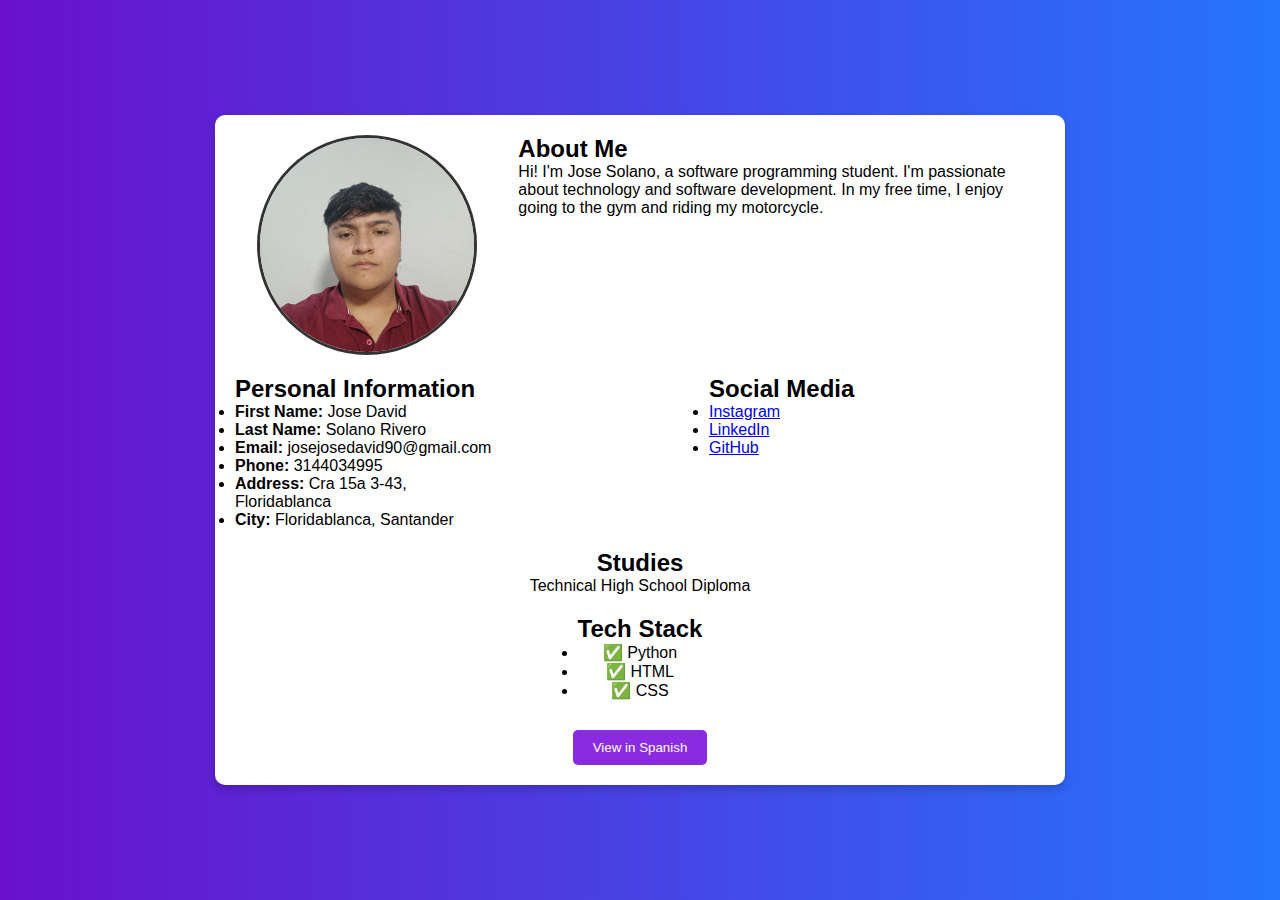
<file: Html/englishindex.html>
<!DOCTYPE html>
<html lang="en">
<head>
    <meta charset="UTF-8">
    <meta name="viewport" content="width=device-width, initial-scale=1.0">
    <title>Portfolio - Jose Solano</title>
    <link rel="stylesheet" href="/Css/style.css">
</head>
<body>

    <div class="container">
        <!-- Profile Image -->
        <div class="profile">
            <img src="/Fotos/Imagen de WhatsApp 2025-03-18 a las 15.31.19_3d14cb94.jpg" alt="Profile Picture">
        </div>

        <!-- Personal Description -->
        <div class="about">
            <h2>About Me</h2>
            <p>Hi! I'm Jose Solano, a software programming student. I'm passionate about technology and software development. In my free time, I enjoy going to the gym and riding my motorcycle.</p>
        </div>

        <!-- Personal Information -->
        <div class="personal-info">
            <h2>Personal Information</h2>
            <ul>
                <li><strong>First Name:</strong> Jose David</li>
                <li><strong>Last Name:</strong> Solano Rivero</li>
                <li><strong>Email:</strong> josejosedavid90@gmail.com</li>
                <li><strong>Phone:</strong> 3144034995</li>
                <li><strong>Address:</strong> Cra 15a 3-43, Floridablanca</li>
                <li><strong>City:</strong> Floridablanca, Santander</li>
            </ul>
        </div>

        <!-- Social Media -->
        <div class="social-media">
            <h2>Social Media</h2>
            <ul>
                <li><a href="https://www.instagram.com/jose_solano_20/" target="_blank">Instagram</a></li>
                <li><a href="https://www.linkedin.com/in/jose-solano-434633288/" target="_blank">LinkedIn</a></li>
                <li><a href="https://github.com/Josesolano258" target="_blank">GitHub</a></li>
            </ul>
        </div>

        <!-- Studies -->
        <div class="studies">
            <h2>Studies</h2>
            <p>Technical High School Diploma</p>
        </div>

        <!-- Tech Stack -->
        <div class="stack">
            <h2>Tech Stack</h2>
            <ul>
                <li>✅ Python</li>
                <li>✅ HTML</li>
                <li>✅ CSS</li>
            </ul>
        </div>

        <!-- Button to View in Spanish -->
        <div class="view-language">
            <button><a href="/index.html">View in Spanish</button></a>
        </div>
    </div>

</body>
</html>
</file>
<file: Css/style.css>
/* Reset general */
* {
    margin: 0;
    padding: 0;
    box-sizing: border-box;
    font-family: Arial, Helvetica, sans-serif;
}

/* Estilos del cuerpo */
body {
    display: flex;
    justify-content: center;
    align-items: center;
    height: 100vh;
    background: linear-gradient(to right, #6a11cb, #2575fc);
    padding: 20px;
}

/* Contenedor principal del CV */
.container {
    width: 850px;
    background-color: #fff;
    border-radius: 10px;
    box-shadow: 0 4px 8px rgba(0, 0, 0, 0.2);
    padding: 20px;
    display: grid;
    grid-template-columns: 1fr 2fr;
    gap: 20px;
    justify-items: center;
    align-items: start;
    text-align: center;
}

/* Foto de perfil */
.profile {
    grid-row: span 2;
    width: 220px;
    height: 220px;
    border-radius: 50%;
    object-fit: cover;
    border: 3px solid #333;
    overflow: hidden;
    margin: auto;
}

.profile img {
    width: 100%;
    height: 100%;
    object-fit: cover;
}

/* Secciones generales */
.section {
    padding: 15px;
    border-radius: 10px;
    box-shadow: 0 2px 4px rgba(0, 0, 0, 0.1);
    background-color: #fff;
    width: 100%;
    display: flex;
    flex-direction: column;
    gap: 10px;
    align-items: center;
}

/* Distribución de las secciones específicas */
.about {
    grid-column: 2 / 3;
    text-align: left;
}

.personal-info {
    grid-column: 1 / 2;
    text-align: left;
}

.social-media {
    grid-column: 2 / 3;
    text-align: left;
}

.studies, .stack, .view-language {
    grid-column: 1 / 3;
}

/* Botón de idioma */
.view-language button {
    background: #8a2be2;
    border: none;
    padding: 10px 20px;
    border-radius: 5px;
    cursor: pointer;
    color: #fff;
    text-align: center;
    transition: background 0.3s ease;
    margin-top: 10px;
}

.view-language button a {
    text-decoration: none;
    color: #fff;
}

.view-language button:hover {
    background-color: #6a11cb;
}

/* Ajustes para centrar y espaciar los textos */
.information-wrapper, .social-wrapper {
    display: flex;
    justify-content: space-around;
    width: 100%;
    margin-top: 10px;
}

.section h2 {
    margin-bottom: 5px;
}
</file>
